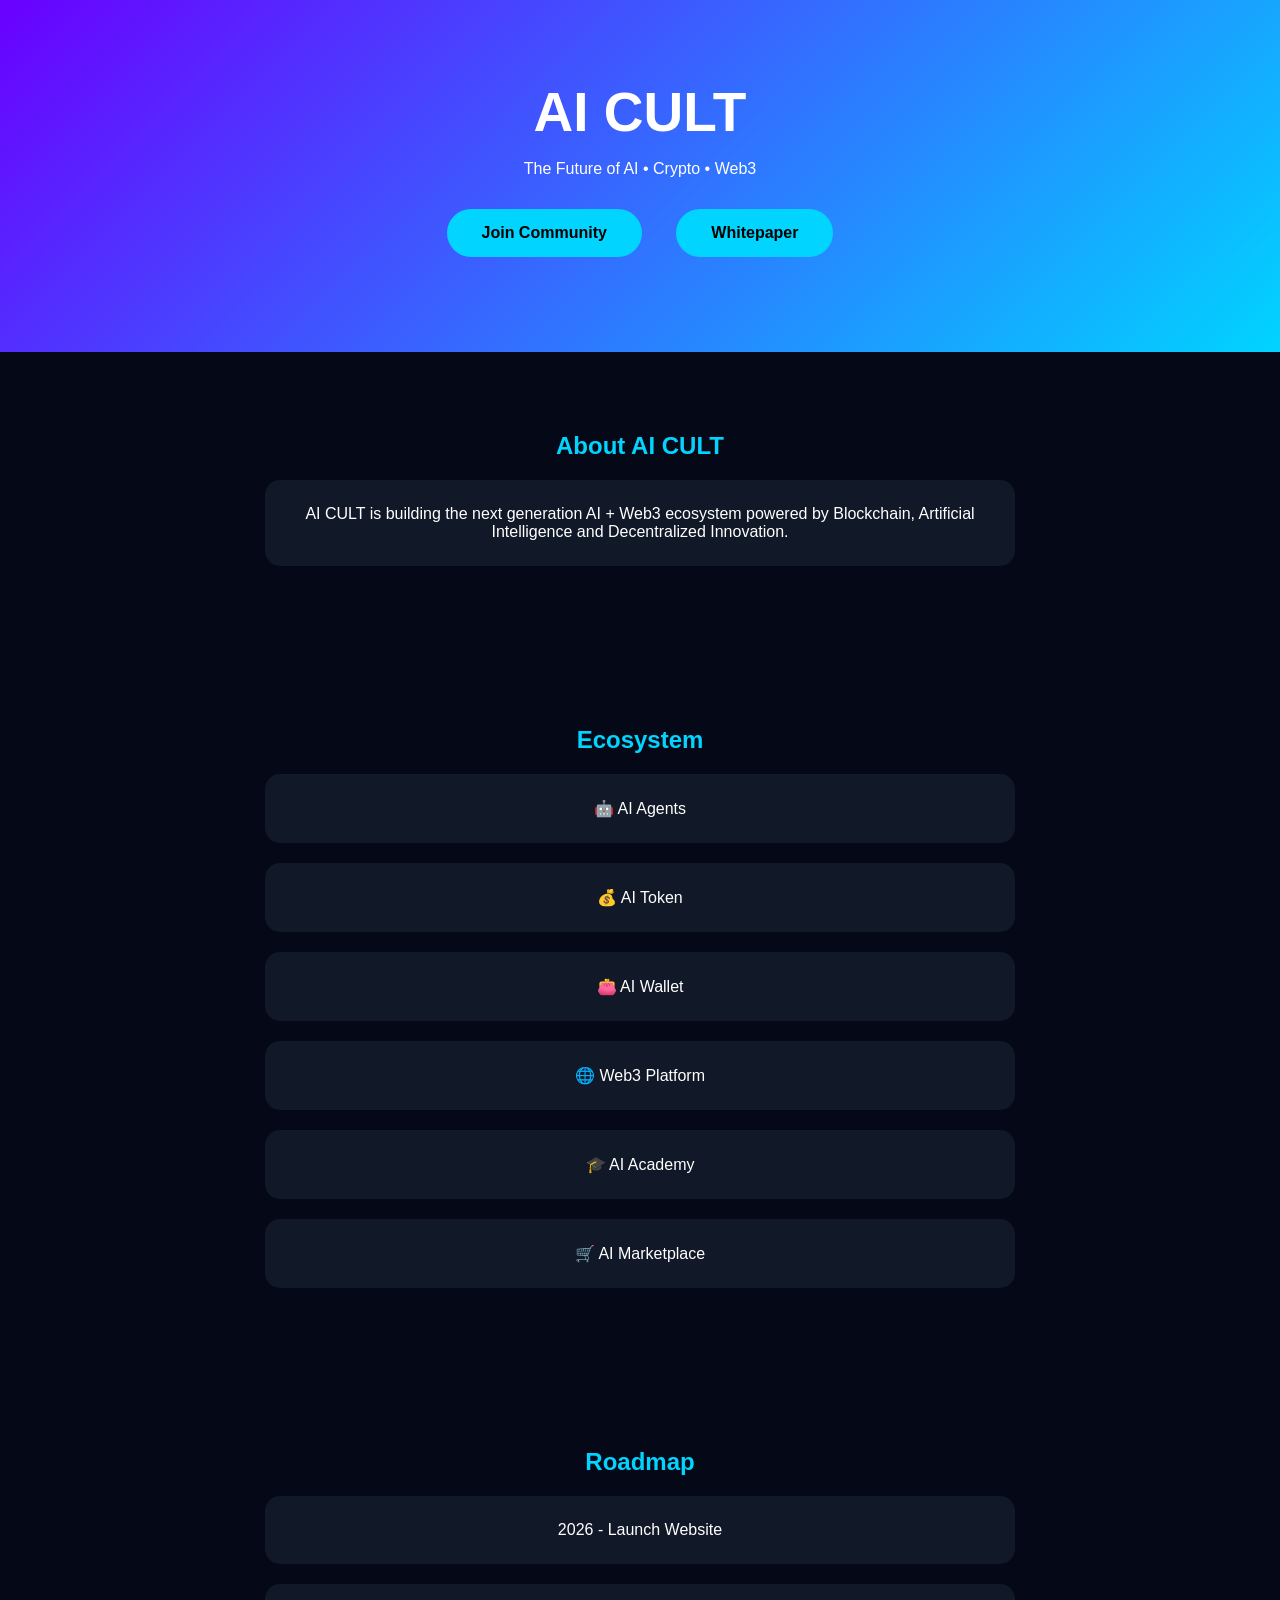
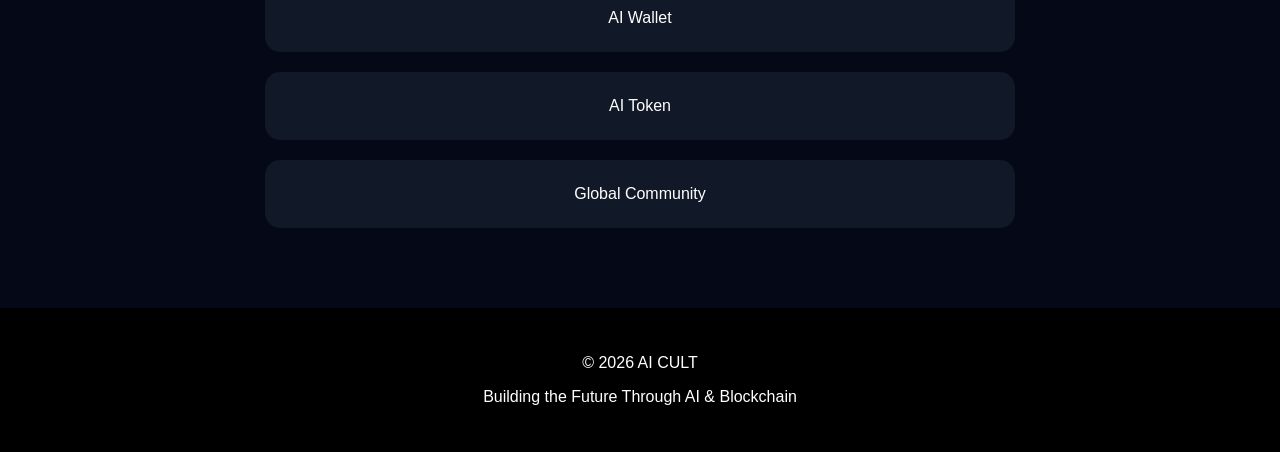
<file: index.html>
<!DOCTYPE html>
<html lang="en">
<head>
<meta charset="UTF-8">
<meta name="viewport" content="width=device-width, initial-scale=1.0">
<title>AI CULT</title>
<style>
body{
margin:0;
font-family:Arial,sans-serif;
background:#050816;
color:white;
text-align:center;
}
header{
padding:80px 20px;
background:linear-gradient(135deg,#6a00ff,#00d4ff);
}
h1{
font-size:55px;
margin:0;
}
h2{
color:#00d4ff;
}
.btn{
display:inline-block;
margin:15px;
padding:15px 35px;
background:#00d4ff;
color:#000;
text-decoration:none;
border-radius:30px;
font-weight:bold;
}
section{
padding:60px 20px;
}
.card{
background:#111827;
margin:20px auto;
padding:25px;
border-radius:15px;
max-width:700px;
}
footer{
padding:30px;
background:#000;
}
</style>
</head>

<body>

<header>
<h1>AI CULT</h1>
<p>The Future of AI • Crypto • Web3</p>

<a class="btn" href="#">Join Community</a>
<a class="btn" href="#">Whitepaper</a>

</header>

<section>

<h2>About AI CULT</h2>

<div class="card">
AI CULT is building the next generation AI + Web3 ecosystem powered by Blockchain, Artificial Intelligence and Decentralized Innovation.
</div>

</section>

<section>

<h2>Ecosystem</h2>

<div class="card">
🤖 AI Agents
</div>

<div class="card">
💰 AI Token
</div>

<div class="card">
👛 AI Wallet
</div>

<div class="card">
🌐 Web3 Platform
</div>

<div class="card">
🎓 AI Academy
</div>

<div class="card">
🛒 AI Marketplace
</div>

</section>

<section>

<h2>Roadmap</h2>

<div class="card">
2026 - Launch Website
</div>

<div class="card">
AI Wallet
</div>

<div class="card">
AI Token
</div>

<div class="card">
Global Community
</div>

</section>

<footer>

<p>© 2026 AI CULT</p>

<p>Building the Future Through AI & Blockchain</p>

</footer>

</body>
</html>
</file>
